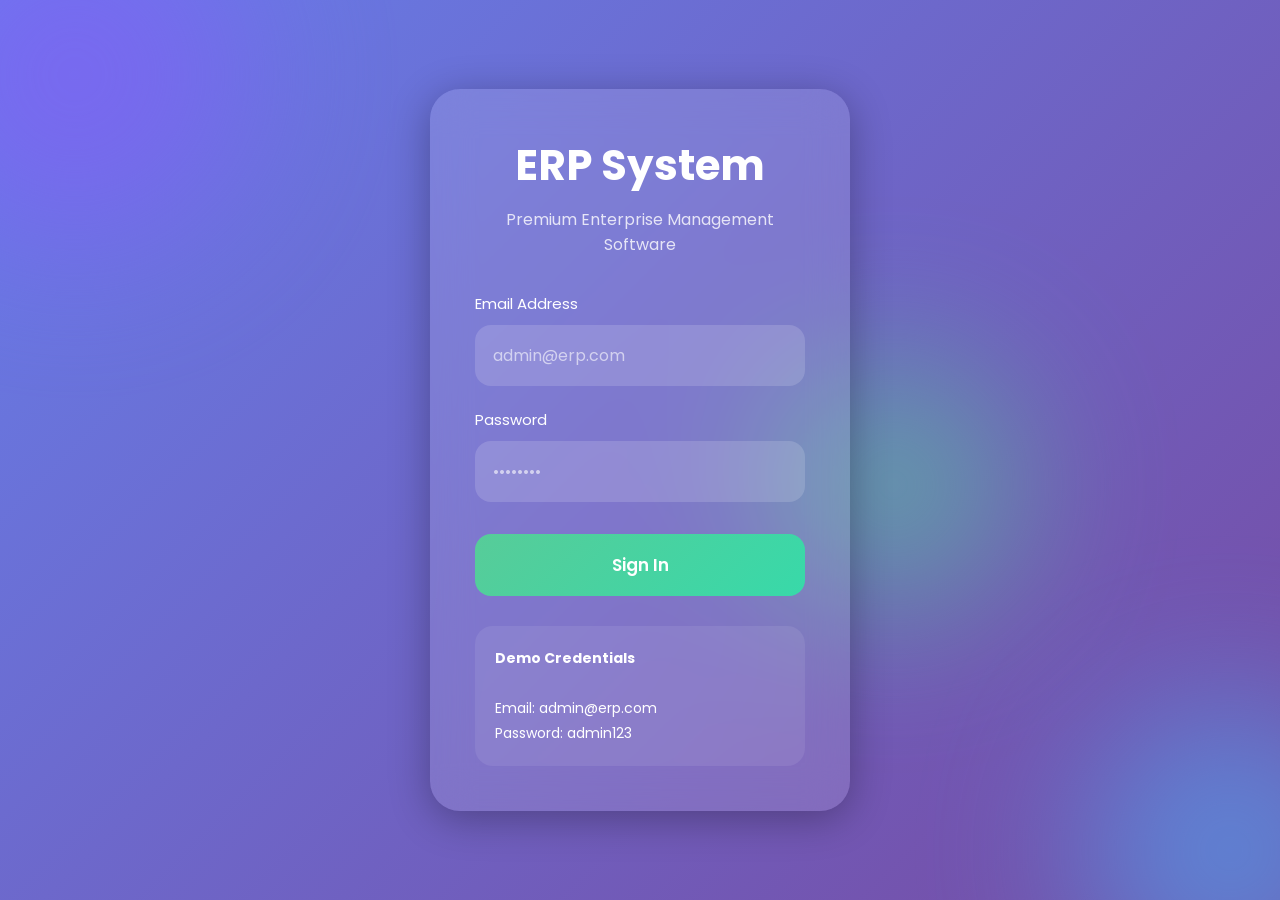
<file: index.html>
<!DOCTYPE html>
<html lang="en">

<head>

<meta charset="UTF-8">

<meta name="viewport"
content="width=device-width, initial-scale=1.0">

<title>ERP Login</title>

<link rel="preconnect"
href="https://fonts.googleapis.com">

<link rel="preconnect"
href="https://fonts.gstatic.com"
crossorigin>

<link href="https://fonts.googleapis.com/css2?family=Poppins:wght@300;400;500;600;700&display=swap"
rel="stylesheet">

<style>

*{
margin:0;
padding:0;
box-sizing:border-box;
font-family:'Poppins',sans-serif;
}

body{
height:100vh;
overflow:hidden;
background:#0f172a;
display:flex;
justify-content:center;
align-items:center;
position:relative;
}

.background{
position:absolute;
width:100%;
height:100%;
background:
linear-gradient(
135deg,
#667eea,
#764ba2
);
overflow:hidden;
}

.blob{
position:absolute;
border-radius:50%;
filter:blur(80px);
opacity:0.6;
animation:float 12s infinite ease-in-out;
}

.blob1{
width:350px;
height:350px;
background:#845ef7;
top:-100px;
left:-100px;
}

.blob2{
width:300px;
height:300px;
background:#4dabf7;
bottom:-100px;
right:-100px;
animation-delay:3s;
}

.blob3{
width:250px;
height:250px;
background:#57cc99;
top:40%;
left:60%;
animation-delay:6s;
}

@keyframes float{

0%{
transform:translateY(0px);
}

50%{
transform:translateY(30px);
}

100%{
transform:translateY(0px);
}

}

.login-container{

position:relative;
z-index:10;

width:420px;

padding:45px;

border-radius:30px;

background:
rgba(255,255,255,0.12);

backdrop-filter:blur(20px);

box-shadow:
0 8px 40px rgba(0,0,0,0.3);

color:white;

}

.logo{
font-size:42px;
font-weight:700;
margin-bottom:10px;
text-align:center;
}

.subtitle{
text-align:center;
opacity:0.8;
margin-bottom:35px;
}

.input-group{
margin-bottom:22px;
}

label{
display:block;
margin-bottom:10px;
font-size:15px;
}

input{
width:100%;
padding:18px;
border:none;
border-radius:16px;
background:
rgba(255,255,255,0.15);
color:white;
font-size:16px;
outline:none;
}

input::placeholder{
color:rgba(255,255,255,0.6);
}

.login-btn{
width:100%;
padding:18px;
border:none;
border-radius:16px;
background:
linear-gradient(
135deg,
#57cc99,
#38d9a9
);
color:white;
font-size:17px;
font-weight:600;
cursor:pointer;
transition:0.3s;
margin-top:10px;
}

.login-btn:hover{
transform:translateY(-2px);
}

.demo{
margin-top:30px;
padding:20px;
border-radius:18px;
background:
rgba(255,255,255,0.08);
font-size:14px;
line-height:1.8;
}

.error{
margin-top:15px;
color:#ff6b6b;
text-align:center;
font-size:14px;
}

</style>

</head>

<body>

<div class="background">

<div class="blob blob1"></div>

<div class="blob blob2"></div>

<div class="blob blob3"></div>

</div>

<div class="login-container">

<div class="logo">
ERP System
</div>

<div class="subtitle">
Premium Enterprise Management Software
</div>

<div class="input-group">

<label>
Email Address
</label>

<input
type="email"
id="email"
placeholder="admin@erp.com">

</div>

<div class="input-group">

<label>
Password
</label>

<input
type="password"
id="password"
placeholder="••••••••">

</div>

<button
class="login-btn"
onclick="handleLogin()">

Sign In

</button>

<div
class="error"
id="errorText">

</div>

<div class="demo">

<strong>
Demo Credentials
</strong>

<br><br>

Email:
admin@erp.com

<br>

Password:
admin123

</div>

</div>

<script>

/* GITHUB PAGES COMPATIBLE AUTH */

const ERPAuth = {

login(email,password){

if(
email === "admin@erp.com" &&
password === "admin123"
){

localStorage.setItem(
"erpUser",
JSON.stringify({
email:email
})
);

/* REDIRECT AFTER LOGIN */

window.location.href =
"./dashboard.html";

}else{

document.getElementById(
"errorText"
).innerText =
"Invalid email or password";

}

},

logout(){

localStorage.removeItem(
"erpUser"
);

window.location.href =
"./index.html";

},

isAuthenticated(){

return localStorage.getItem(
"erpUser"
) !== null;

}

};

/* AUTO LOGIN CHECK */

if(localStorage.getItem("erpUser")){

window.location.href =
"./dashboard.html";

}

function handleLogin(){

const email =
document.getElementById(
"email"
).value;

const password =
document.getElementById(
"password"
).value;

if(
email === "" ||
password === ""
){

document.getElementById(
"errorText"
).innerText =
"Please fill all fields";

return;

}

ERPAuth.login(
email,
password
);

}

</script>

</body>

</html>
</file>
